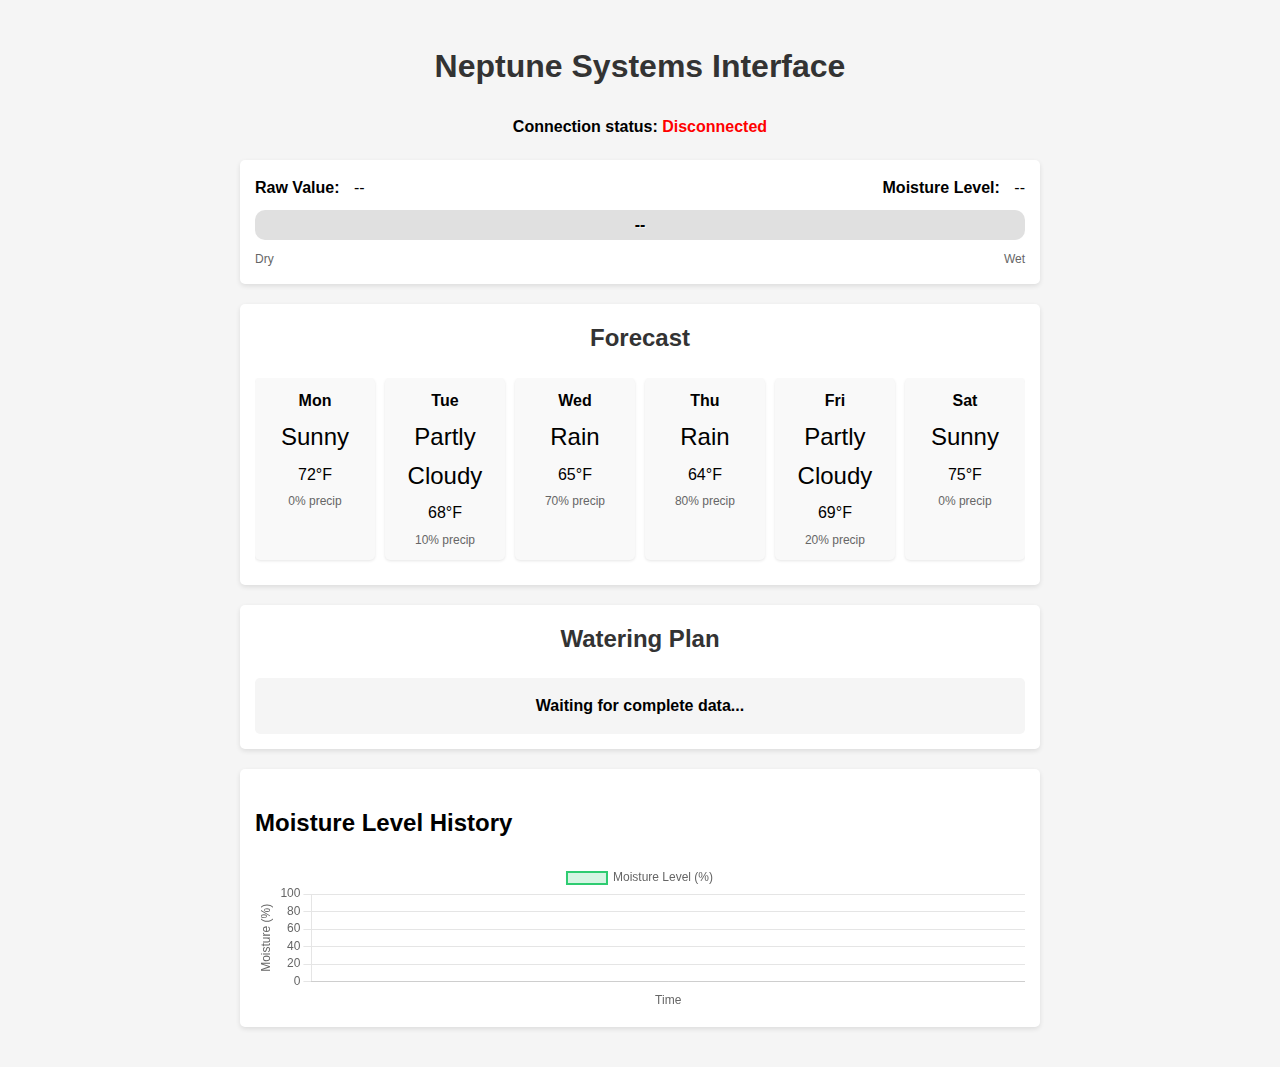
<file: webpage/index.html>
<!DOCTYPE html>
<html lang="en">
<head>
  <meta charset="UTF-8">
  <meta name="viewport" content="width=device-width, initial-scale=1.0">
  <title>Neptune Systems Interface</title>
  <style>
    body {
      font-family: Arial, sans-serif;
      margin: 20px;
      line-height: 1.6;
      background-color: #f5f5f5;
      max-width: 800px;
      margin: 0 auto;
      padding: 20px;
    }
    h1 {
      color: #333;
      text-align: center;
    }
    .status {
      margin: 10px 0;
      font-weight: bold;
      text-align: center;
    }
    .connected {
      color: green;
    }
    .disconnected {
      color: red;
    }
    .moisture-container {
      margin: 20px 0;
      padding: 15px;
      background-color: white;
      border-radius: 5px;
      box-shadow: 0 2px 5px rgba(0,0,0,0.1);
    }
    .moisture-info {
      display: flex;
      justify-content: space-between;
      margin-bottom: 10px;
    }
    .moisture-bar-container {
      width: 100%;
      background-color: #e0e0e0;
      border-radius: 10px;
      height: 30px;
      margin: 10px 0;
      position: relative;
    }
    .moisture-bar {
      height: 100%;
      border-radius: 10px;
      width: 0%;
      transition: width 0.5s ease-in-out, background-color 0.5s ease-in-out;
    }
    .moisture-percentage {
      position: absolute;
      top: 50%;
      left: 50%;
      transform: translate(-50%, -50%);
      color: #000;
      font-weight: bold;
      text-shadow: 1px 1px 1px rgba(255,255,255,0.7);
    }
    .scale {
      display: flex;
      justify-content: space-between;
      font-size: 12px;
      color: #666;
    }
    .label {
      font-weight: bold;
      margin-right: 10px;
    }
    .recommendation {
      margin-top: 20px;
      padding: 15px;
      border-radius: 5px;
      font-weight: bold;
      text-align: center;
      transition: background-color 0.5s ease-in-out, color 0.5s ease-in-out;
    }
    .recommendation.dry {
      background-color: #ffebee;
      color: #c62828;
    }
    .recommendation.optimal {
      background-color: #e8f5e9;
      color: #2e7d32;
    }
    .recommendation.wet {
      background-color: #e3f2fd;
      color: #1565c0;
    }
    /* Watering Plan Styles */
    .watering-plan-container {
      margin: 20px 0;
      padding: 15px;
      background-color: white;
      border-radius: 5px;
      box-shadow: 0 2px 5px rgba(0,0,0,0.1);
    }
    .watering-plan-container h2 {
      text-align: center;
      margin-top: 0;
      color: #333;
    }
    .watering-plan {
      padding: 15px;
      border-radius: 5px;
      font-weight: bold;
      text-align: center;
      background-color: #f5f5f5;
    }
    .watering-plan.water {
      background-color: #e8f5e9;
      color: #2e7d32;
    }
    .watering-plan.dont-water {
      background-color: #e3f2fd;
      color: #1565c0;
    }
    /* Weather Section Styles */
    .weather-container {
      margin: 20px 0;
      padding: 15px;
      background-color: white;
      border-radius: 5px;
      box-shadow: 0 2px 5px rgba(0,0,0,0.1);
    }
    .weather-container h2 {
      text-align: center;
      margin-top: 0;
      color: #333;
    }
    .weather-forecast {
      display: flex;
      justify-content: space-between;
      flex-wrap: nowrap; /* Changed from wrap to nowrap */
      gap: 10px;
      overflow-x: auto; /* Add horizontal scrolling if needed */
      padding-bottom: 10px; /* Space for the scrollbar */
    }
    .weather-day {
      flex: 0 0 calc(100% / 7 - 10px); /* Fixed width calculation for 7 days */
      min-width: 80px;
      max-width: calc(100% / 7 - 10px); /* Ensure maximum width too */
      text-align: center;
      padding: 10px;
      background-color: #f9f9f9;
      border-radius: 5px;
      box-shadow: 0 1px 3px rgba(0,0,0,0.1);
    }
    .weather-day-name {
      font-weight: bold;
      margin-bottom: 5px;
    }
    .weather-icon {
      font-size: 24px;
      margin: 5px 0;
    }
    .weather-temp {
      margin: 5px 0;
    }
    .weather-precip {
      font-size: 12px;
      color: #666;
    }
    @media (max-width: 600px) {
      .weather-day {
        min-width: 80px;
        flex: 0 0 80px; /* Fixed width for small screens */
      }

    .chart-container {
      position: relative;
      height: 250px;
      width: 100%;
      margin: 15px 0;
    }

    }
  </style>
<script src="js/chart.js"></script>
</head>
<body>
  <h1>Neptune Systems Interface</h1>
  
  <div class="status" id="connection-status">
    Connection status: <span class="disconnected">Disconnected</span>
  </div>
  
  <div class="moisture-container">
    <div class="moisture-info">
      <div><span class="label">Raw Value:</span> <span id="raw-value">--</span></div>
      <div><span class="label">Moisture Level:</span> <span id="moisture-percentage">--</span></div>
    </div>
    
    <div class="moisture-bar-container">
      <div class="moisture-bar" id="moisture-bar"></div>
      <div class="moisture-percentage" id="moisture-bar-text">--</div>
    </div>
    
    <div class="scale">
      <div>Dry</div>
      <div>Wet</div>
    </div>
    
  </div>

    
  
  <div class="weather-container">
    <h2>Forecast</h2>
    <div class="weather-forecast">
      
    </div>
  </div>
  
  
  <div class="watering-plan-container">
    <h2>Watering Plan</h2>
    <div class="watering-plan" id="watering-plan">
      Waiting for moisture and weather data...
    </div>
  </div>

</div>
    
  
  <div class="moisture-container">
    <h2>Moisture Level History</h2>
    <div class="chart-container">
      <canvas id="moistureChart"></canvas>
    </div>
  </div>

  <script>
    const dataContainer = document.getElementById('data-container');
    const statusDisplay = document.getElementById('connection-status');
    const rawValue = document.getElementById('raw-value');
    const moisturePercentage = document.getElementById('moisture-percentage');
    const moistureBar = document.getElementById('moisture-bar');
    const moistureBarText = document.getElementById('moisture-bar-text');
    const weatherForecast = document.querySelector('.weather-forecast');
    const wateringPlan = document.getElementById('watering-plan');
    
    let currentMoisturePercentage = null;
    let currentWeatherData = null;

    
    const websocket = new WebSocket('ws://localhost:8765');
    
    function calculateMoisturePercentage(value) {
      
      const rawValue = parseFloat(value);
      if (isNaN(rawValue)) return null;
      
      const percentage = (rawValue * (-1/259) + 1.78) * 100;
      if (percentage < 0) return 0;
      if (percentage > 100) return 100;
      return Math.min(Math.max(percentage, 0), 100); // Clamp between 0-100%
    }
    
    function getMoistureColor(percentage) {
      if (percentage < 30) {
       
        const intensity = percentage / 30;
        return `rgb(200, ${Math.floor(89 + intensity * 50)}, 0)`;
      } else if (percentage >= 30 && percentage <= 70) {
        return '#2ecc71';
      } else {
        return '#3498db';
      }
    }
    
    
    function updateStatus(connected) {
      const statusSpan = statusDisplay.querySelector('span');
      if (connected) {
        statusSpan.textContent = 'Connected';
        statusSpan.className = 'connected';
      } else {
        statusSpan.textContent = 'Disconnected';
        statusSpan.className = 'disconnected';
      }
    }

    websocket.onopen = function() {
      console.log('WebSocket connection established.');
      updateStatus(true);
    };

    function updateWateringPlan() {
      if (currentMoisturePercentage === null || !currentWeatherData) {
        wateringPlan.textContent = "Waiting for complete data...";
        wateringPlan.className = "watering-plan";
        return;
      }
      
      const rainInNext3Days = currentWeatherData.slice(0, 3).some(day => {
        const precipPercentage = parseInt(day.precipitation);
        return precipPercentage >= 50; 
      });
      
      let planText = "";
      let planClass = "";
      
      if (currentMoisturePercentage > 70) {
        planText = "Do not water your yard. Soil is already wet and may lead to overwatering.";
        planClass = "dont-water";
      } else if (currentMoisturePercentage >= 30 && currentMoisturePercentage <= 70) {
        if (rainInNext3Days) {
          planText = "No need to water your yard. Soil moisture is good and rain is expected in the next few days.";
          planClass = "dont-water";
        } else {
          planText = "Consider light watering if no rain in the extended forecast, but soil moisture is currently adequate.";
          planClass = "water";
        }
      } else {
        if (rainInNext3Days) {
          planText = "Soil is dry, but rain is expected soon. Consider waiting for rain before watering.";
          planClass = "dont-water";
        } else {
          planText = "Water your yard as soon as possible. Soil is dry and no significant rain is expected.";
          planClass = "water";
        }
      }
      
      wateringPlan.textContent = planText;
      wateringPlan.className = `watering-plan ${planClass}`;
    }
    
    let moistureHistory = {
      timestamps: [],
      values: []
    };
    const MAX_DATA_POINTS = 50; 
    let lastPlotTime = null;
    const PLOT_INTERVAL = 30 * 60 * 1000;
    
    function saveMoistureHistory() {
      localStorage.setItem('moistureHistory', JSON.stringify(moistureHistory));
      localStorage.setItem('lastPlotTime', lastPlotTime ? lastPlotTime.toString() : null);
    }
    
    function loadMoistureHistory() {
      const savedData = localStorage.getItem('moistureHistory');
      lastPlotTime = localStorage.getItem('lastPlotTime');
      if (lastPlotTime) {
        lastPlotTime = new Date(parseInt(lastPlotTime));
      }
      
      if (savedData) {
        return JSON.parse(savedData);
      }
      return {
        timestamps: [],
        values: []
      };
    }
    
    moistureHistory = loadMoistureHistory();
    
    function shouldPlotNewPoint() {
      const now = new Date();
      if (!lastPlotTime) {
        return true;
      }
      
      return (now - lastPlotTime) >= PLOT_INTERVAL;
    }
    
    const ctx = document.getElementById('moistureChart').getContext('2d');
    const moistureChart = new Chart(ctx, {
      type: 'line',
      data: {
        labels: moistureHistory.timestamps,
        datasets: [{
          label: 'Moisture Level (%)',
          data: moistureHistory.values,
          backgroundColor: 'rgba(46, 204, 113, 0.2)',
          borderColor: 'rgba(46, 204, 113, 1)',
          borderWidth: 2,
          pointRadius: 3,
          tension: 0.3
        }]
      },
      options: {
        responsive: true,
        maintainAspectRatio: false,
        scales: {
          y: {
            beginAtZero: true,
            max: 100,
            title: {
              display: true,
              text: 'Moisture (%)'
            }
          },
          x: {
            title: {
              display: true,
              text: 'Time'
            }
          }
        }
      }
    });
    
    function getThirtyMinuteLabel(date) {
      // Round down to the nearest 30 minutes
      const rounded = new Date(date);
      rounded.setMinutes(date.getMinutes() < 30 ? 0 : 30, 0, 0);
      // Format as HH:MM (24-hour)
      return rounded.toLocaleTimeString([], { hour: '2-digit', minute: '2-digit', hour12: false });
    }

    function updateChart(timestamp, value) {
      if (shouldPlotNewPoint()) {
        // Use the current time rounded to the nearest 30 minutes for the label
        const now = new Date();
        const label = getThirtyMinuteLabel(now);

        moistureHistory.timestamps.push(label);
        moistureHistory.values.push(value);

        lastPlotTime = now;

        if (moistureHistory.timestamps.length > MAX_DATA_POINTS) {
          moistureHistory.timestamps.shift();
          moistureHistory.values.shift();
        }

        // Update chart
        moistureChart.update();

        // Save to localStorage
        saveMoistureHistory();

        console.log(`Added new chart point at ${label}: ${value}%`);
      } else {
        // Update the latest value without adding a new point
        console.log(`Skipped adding point, not enough time passed since last plot`);
      }
    }
    
    // Modify the websocket.onmessage function to update the chart
    websocket.onmessage = function(event) {
      console.log('Received data:', event.data);
      
      // Try to parse the data - it might be a raw number or contain other info
      let value = event.data.trim();
      
      // Update the raw value display
      rawValue.textContent = value;
      
      // Calculate moisture percentage
      const percentage = calculateMoisturePercentage(value);
      
      if (percentage !== null) {
        // Store current moisture percentage for watering plan
        currentMoisturePercentage = percentage;
        
        // Format to 1 decimal place
        const formattedPercentage = percentage.toFixed(1) + '%';
        moisturePercentage.textContent = formattedPercentage;
        moistureBarText.textContent = formattedPercentage;
        
        // Update the progress bar
        moistureBar.style.width = percentage + '%';
        moistureBar.style.backgroundColor = getMoistureColor(percentage);
        
        // Get current timestamp
        const now = new Date();
        const timestamp = now.toLocaleTimeString();
        
        // Update the chart
        updateChart(timestamp, percentage);
        
        // Update watering recommendation
        if (typeof getWateringRecommendation === 'function') {
          getWateringRecommendation(percentage);
        }
        
        // Update integrated watering plan
        updateWateringPlan();
      }
    };

    websocket.onerror = function(error) {
      console.error('WebSocket error:', error);
      updateStatus(false);
    };

    websocket.onclose = function() {
      console.log('WebSocket connection closed.');
      updateStatus(false);
      
      // Attempt to reconnect after a delay
      setTimeout(function() {
        console.log('Attempting to reconnect...');
        window.location.reload();
      }, 5000);
    };

    function fetchWeatherForecast() {
      // Normally you would fetch from a weather API like:
      // fetch('https://api.weatherapi.com/v1/forecast.json?key=YOUR_API_KEY&q=YOUR_LOCATION&days=7')
      //   .then(response => response.json())
      //   .then(data => displayWeatherForecast(data));
      
      // Placeholder data
      const weatherData = [
        { day: 'Mon', icon: 'Sunny', temp: '72°F', precipitation: '0%' },
        { day: 'Tue', icon: 'Partly Cloudy', temp: '68°F', precipitation: '10%' },
        { day: 'Wed', icon: 'Rain', temp: '65°F', precipitation: '70%' },
        { day: 'Thu', icon: 'Rain', temp: '64°F', precipitation: '80%' },
        { day: 'Fri', icon: 'Partly Cloudy', temp: '69°F', precipitation: '20%' },
        { day: 'Sat', icon: 'Sunny', temp: '75°F', precipitation: '0%' },
        { day: 'Sun', icon: 'Sunny', temp: '78°F', precipitation: '0%' }
      ];
      
      // Store current weather data for watering plan
      currentWeatherData = weatherData;
      
      displayWeatherForecast(weatherData);
      
      // Update integrated watering plan
      updateWateringPlan();
    }
    
    function displayWeatherForecast(forecast) {
      weatherForecast.innerHTML = '';
      
      forecast.forEach(day => {
        const dayElement = document.createElement('div');
        dayElement.className = 'weather-day';
        
        dayElement.innerHTML = `
          <div class="weather-day-name">${day.day}</div>
          <div class="weather-icon">${day.icon}</div>
          <div class="weather-temp">${day.temp}</div>
          <div class="weather-precip">${day.precipitation} precip</div>
        `;
        
        weatherForecast.appendChild(dayElement);
      });
      
      // Store current weather data for watering plan
      currentWeatherData = forecast;
      
      // Update integrated watering plan
      updateWateringPlan();
    }
    
    // Load weather forecast on page load
    fetchWeatherForecast();

  </script>
</body>
</html>
</file>
